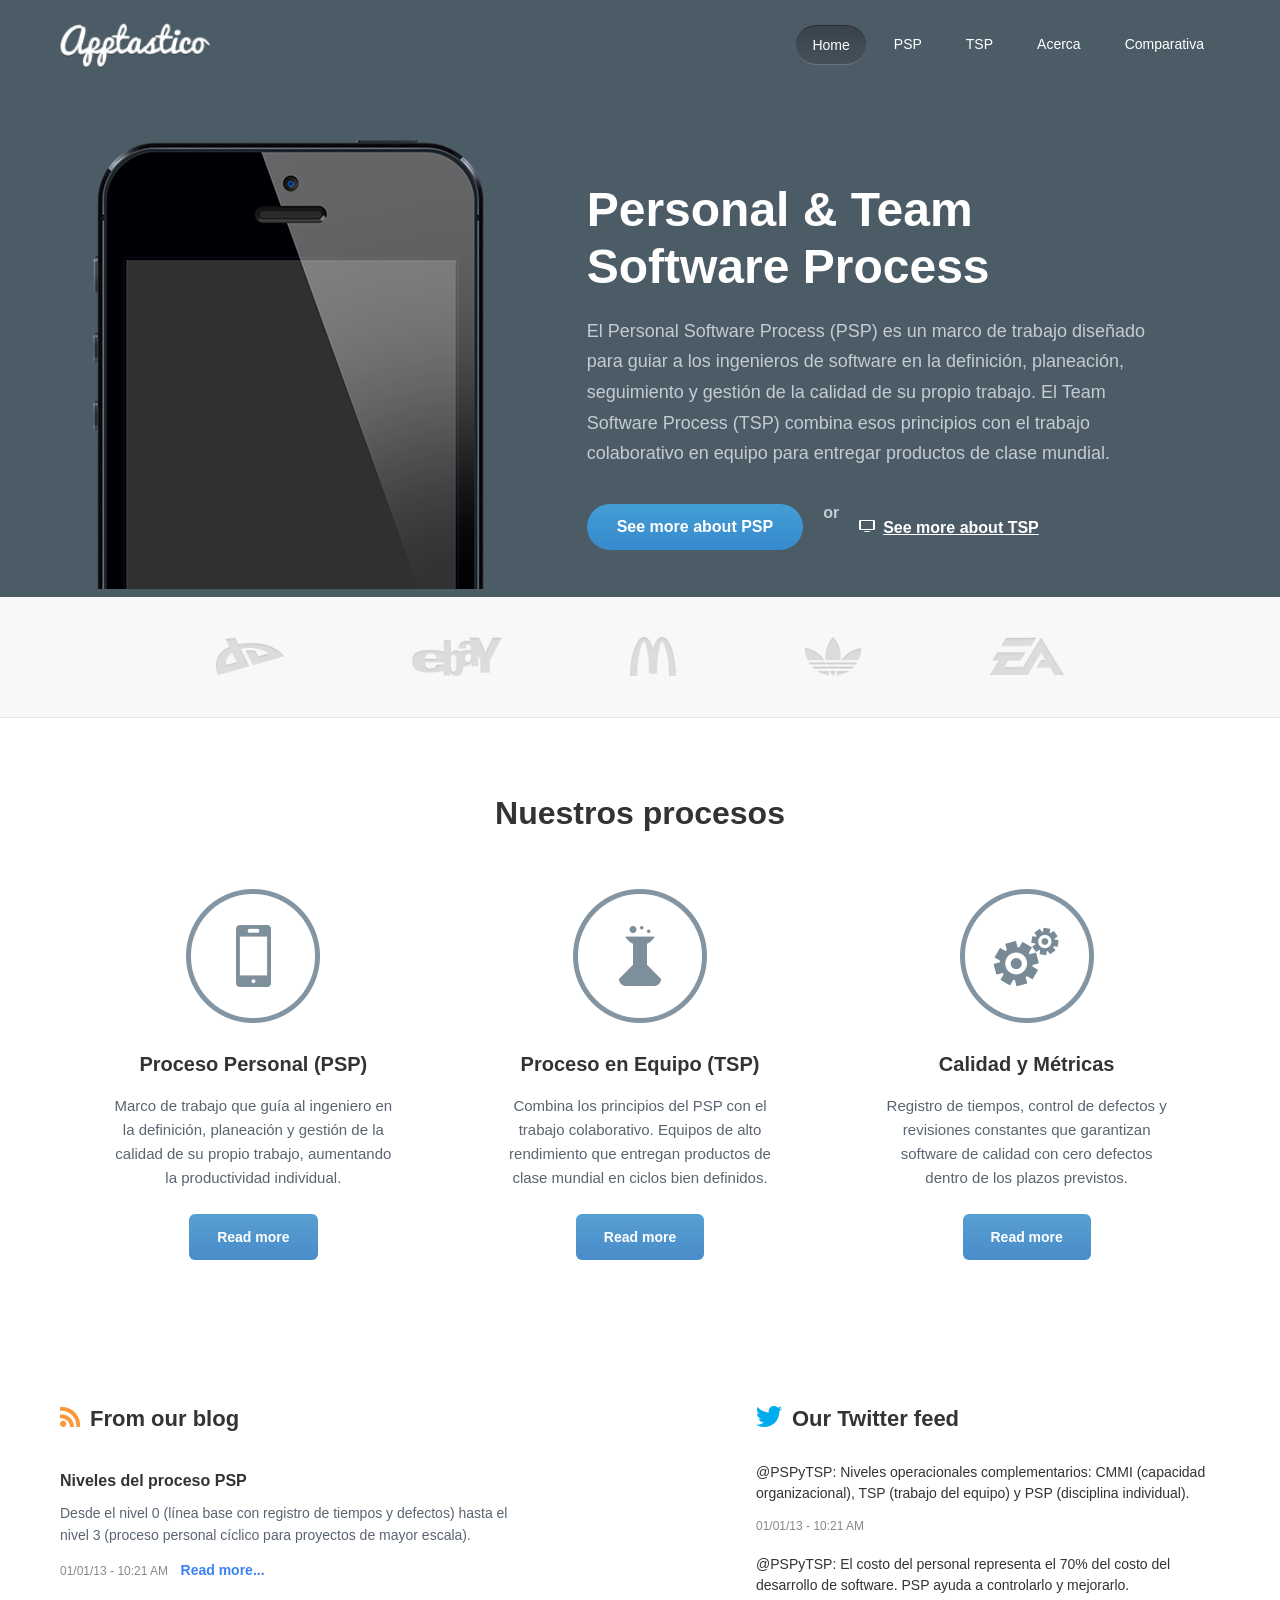
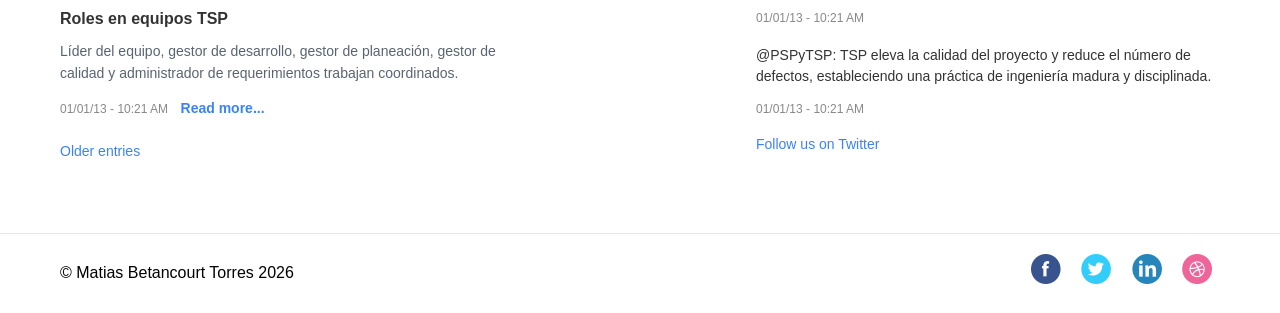
<file: index.html>
<!DOCTYPE html>
<html lang="es">

<head>
    <meta charset="UTF-8">
    <meta name="viewport" content="width=device-width, initial-scale=1.0">
    <title>PSP y TSP | Personal & Team Software Process</title>
    <link rel="stylesheet" href="styles/style.css">
</head>

<body>
    <header class="hd">
        <div class="lg">
            <img src="assets/images/logo.png" alt="Logo PSP y TSP">
        </div>
        <nav class="nv">
            <ul>
                <li class="nv-activo"><a href="index.html">Home</a></li>
                <li><a href="pages/psp.html">PSP</a></li>
                <li><a href="pages/tsp.html">TSP</a></li>
                <li><a href="pages/nosotros.html">Acerca</a></li>
                <li><a href="pages/comparativa.html">Comparativa</a></li>
            </ul>
        </nav>
    </header>

    <section class="he">
        <div class="hei">
            <img src="assets/images/iphone.png" alt="iphone">
        </div>
        <div class="het">
            <h1>Personal &amp; Team Software Process</h1>
            <p>
                El Personal Software Process (PSP) es un marco de trabajo diseñado para guiar a los
                ingenieros de software en la definición, planeación, seguimiento y gestión de la
                calidad de su propio trabajo. El Team Software Process (TSP) combina esos principios
                con el trabajo colaborativo en equipo para entregar productos de clase mundial.
            </p>
            <div class="heb">
                <button onclick="window.location.href='pages/psp.html';">See more about PSP</button>
                <p class="or">or</p>
                <a href="pages/psp.html" class="btl"><img src="assets/images/shape01.png" alt="">See more about TSP</a>
            </div>
        </div>
    </section>

    <section class="cl">
        <img src="assets/images/dummy01.png" alt="Cliente 1">
        <img src="assets/images/dummy02.png" alt="Cliente 2">
        <img src="assets/images/dummy03.png" alt="Cliente 3">
        <img src="assets/images/dummy04.png" alt="Cliente 4">
        <img src="assets/images/dummy05.png" alt="Cliente 5">
    </section>

    <section class="fe">
        <h2>Nuestros procesos</h2>
        <div class="feq">
            <div class="fa">
                <div class="icon-circle">
                    <img src="assets/images/img1.png" alt="PSP">
                </div>
                <h3>Proceso Personal (PSP)</h3>
                <p>
                    Marco de trabajo que guía al ingeniero en la definición, planeación y gestión
                    de la calidad de su propio trabajo, aumentando la productividad individual.
                </p>
                <button>Read more</button>
            </div>
            <div class="fa">
                <div class="icon-circle">
                    <img src="assets/images/img2.png" alt="TSP">
                </div>
                <h3>Proceso en Equipo (TSP)</h3>
                <p>
                    Combina los principios del PSP con el trabajo colaborativo. Equipos de alto
                    rendimiento que entregan productos de clase mundial en ciclos bien definidos.
                </p>
                <button>Read more</button>
            </div>
            <div class="fa">
                <div class="icon-circle">
                    <img src="assets/images/img3.png" alt="Calidad">
                </div>
                <h3>Calidad y Métricas</h3>
                <p>
                    Registro de tiempos, control de defectos y revisiones constantes que garantizan
                    software de calidad con cero defectos dentro de los plazos previstos.
                </p>
                <button>Read more</button>
            </div>
        </div>
    </section>

    <section class="bl" style="background:#fff;padding:70px 60px;">
        <div style="display:flex;justify-content:center;align-items:flex-start;gap:20%;flex-wrap:wrap;">
            <div style="flex:1;">
                <h2 style="font-size:22px;color:#333;margin-bottom:30px;display:flex;align-items:center;gap:10px;">
                    <span style="color:#3B82F6;font-size:24px;"><img src="assets/images/shape03.png" alt=""></span> From our blog
                </h2>
                <div
                    style="background:#fff;margin-bottom:24px;">
                    <h3 style="font-size:16px;margin-bottom:8px;color:#333;">Niveles del proceso PSP</h3>
                    <p style="font-size:14px;color:#5A6470;line-height:1.6;margin-bottom:10px;">
                        Desde el nivel 0 (línea base con registro de tiempos y defectos) hasta el
                        nivel 3 (proceso personal cíclico para proyectos de mayor escala).
                    </p>
                    <span style="font-size:12px;color:#888;">01/01/13 - 10:21 AM</span>
                    <a href="pages/psp.html"
                        style="color:#3B82F6;text-decoration:none;font-size:14px;font-weight:600;margin-left:8px;">Read
                        more...</a>
                </div>
                <div style="background:#fff;">
                    <h3 style="font-size:16px;margin-bottom:8px;color:#333;">Roles en equipos TSP</h3>
                    <p style="font-size:14px;color:#5A6470;line-height:1.6;margin-bottom:10px;">
                        Líder del equipo, gestor de desarrollo, gestor de planeación, gestor de
                        calidad y administrador de requerimientos trabajan coordinados.
                    </p>
                    <span style="font-size:12px;color:#888;">01/01/13 - 10:21 AM</span>
                    <a href="pages/tsp.html"
                        style="color:#3B82F6;text-decoration:none;font-size:14px;font-weight:600;margin-left:8px;">Read
                        more...</a>
                </div>
                <a href="pages/comparativa.html"
                    style="display:block;margin-top:20px;color:#3B82F6;text-decoration:none;font-size:14px;">Older
                    entries</a>
            </div>
            <div style="flex:1;">
                <h2 style="font-size:22px;color:#333;margin-bottom:24px;display:flex;align-items:center;gap:10px;">
                    <span style="color:#1DA1F2;font-size:24px;"><img src="assets/images/shape04.png" alt=""></span> Our Twitter feed
                </h2>
                <div
                    style="background:#fff;margin-bottom:16px;">
                    <p style="font-size:14px;color:#333;line-height:1.5;margin-bottom:8px;">
                        @PSPyTSP: Niveles operacionales complementarios: CMMI (capacidad
                        organizacional), TSP (trabajo del equipo) y PSP (disciplina individual).
                    </p>
                    <span style="font-size:12px;color:#888;">01/01/13 - 10:21 AM</span>
                </div>
                <div
                    style="background:#fff;margin-bottom:16px;">
                    <p style="font-size:14px;color:#333;line-height:1.5;margin-bottom:8px;">
                        @PSPyTSP: El costo del personal representa el 70% del costo del desarrollo
                        de software. PSP ayuda a controlarlo y mejorarlo.
                    </p>
                    <span style="font-size:12px;color:#888;">01/01/13 - 10:21 AM</span>
                </div>
                <div style="background:#fff;">
                    <p style="font-size:14px;color:#333;line-height:1.5;margin-bottom:8px;">
                        @PSPyTSP: TSP eleva la calidad del proyecto y reduce el número de defectos,
                        estableciendo una práctica de ingeniería madura y disciplinada.
                    </p>
                    <span style="font-size:12px;color:#888;">01/01/13 - 10:21 AM</span>
                </div>
                <a href="#"
                    style="display:block;margin-top:12px;color:#3B82F6;text-decoration:none;font-size:14px;">Follow us
                    on Twitter</a>
            </div>
        </div>
    </section>

    <footer>
        <div>
            <p>© Matias Betancourt Torres 2026</p>
        </div>
        <div class="so">
            <img src="assets/images/Facebook.png" alt="Facebook">
            <img src="assets/images/Twitter.png" alt="Twitter">
            <img src="assets/images/Linkedin.png" alt="Linkedin">
            <img src="assets/images/Dribbble.png" alt="Dribbble">
        </div>
    </footer>
</body>

</html>
</file>
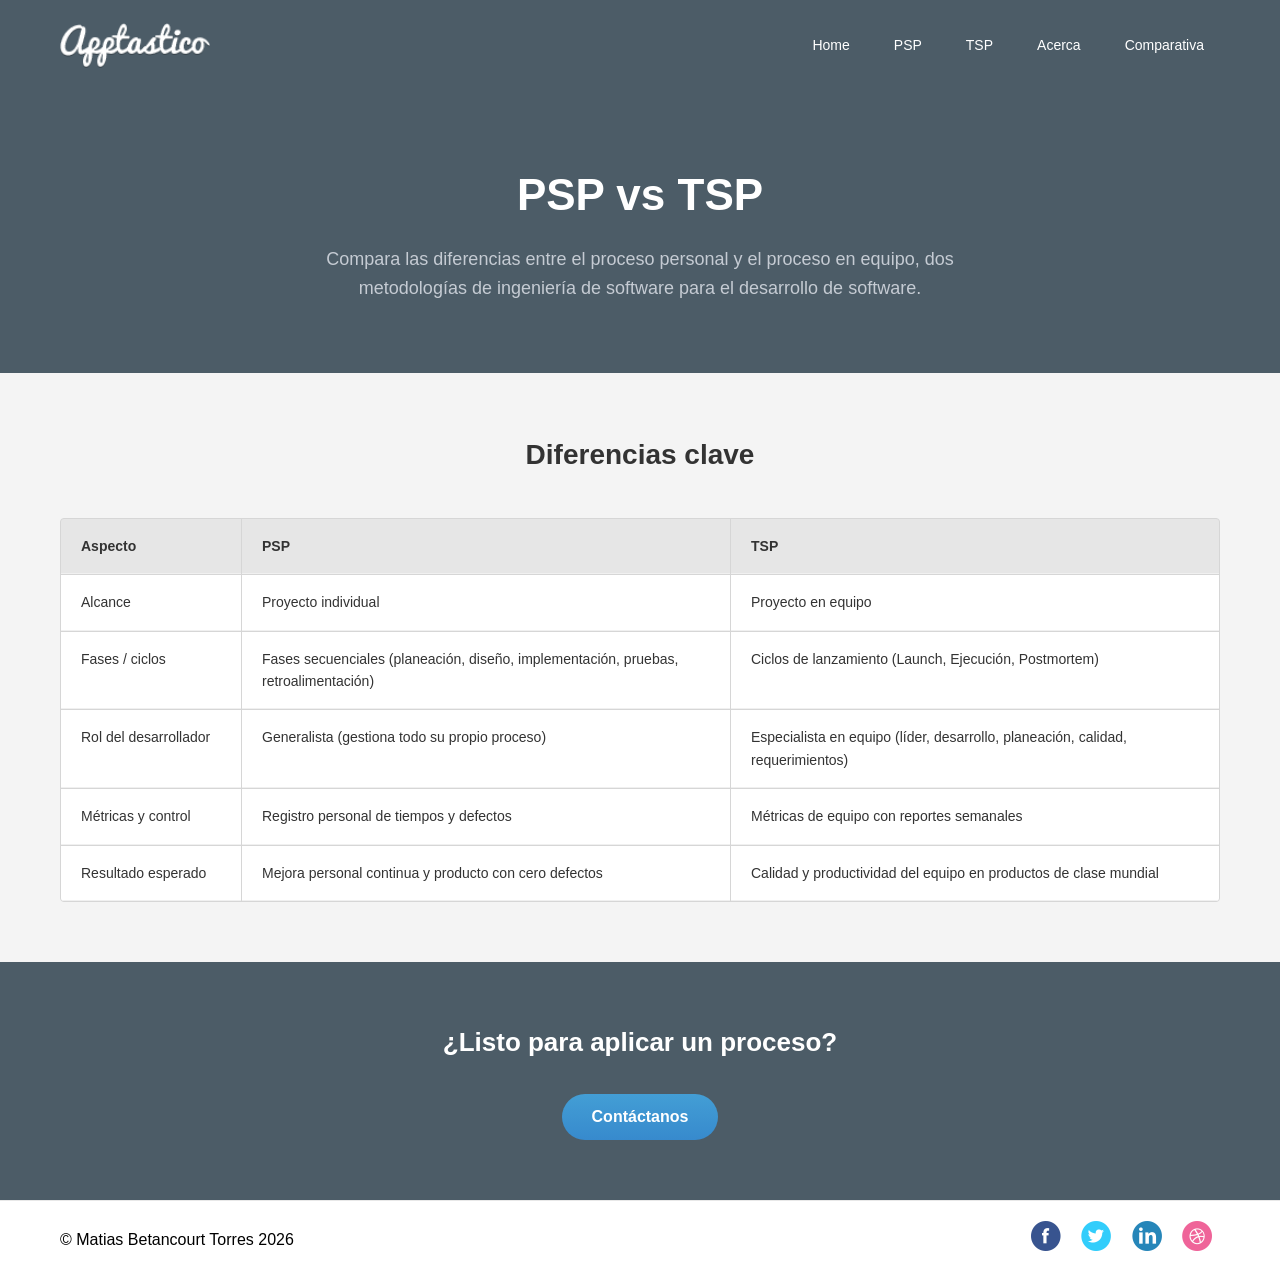
<file: pages/comparativa.html>
<!DOCTYPE html>
<html lang="es">

<head>
    <meta charset="UTF-8">
    <meta name="viewport" content="width=device-width, initial-scale=1.0">
    <title>Comparativa PSP vs TSP | PSP y TSP</title>
    <link rel="stylesheet" href="../styles/style.css">
</head>

<body>
    <header class="hd">
        <div class="lg">
            <img src="../assets/images/logo.png" alt="Logo PSP y TSP">
        </div>
        <nav class="nv">
            <ul>
                <li><a href="../index.html">Home</a></li>
                <li><a href="psp.html">PSP</a></li>
                <li><a href="tsp.html">TSP</a></li>
                <li><a href="nosotros.html">Acerca</a></li>
                <li><a href="comparativa.html">Comparativa</a></li>
            </ul>
        </nav>
    </header>

    <section class="ph">
        <h1>PSP vs TSP</h1>
        <p>
            Compara las diferencias entre el proceso personal y el proceso en equipo, dos
            metodologías de ingeniería de software para el desarrollo de software.
        </p>
    </section>

    <section class="cmp">
        <h2>Diferencias clave</h2>
        <div class="cmg">
            <div class="cel che">Aspecto</div>
            <div class="cel che">PSP</div>
            <div class="cel che">TSP</div>
            <div class="cel">Alcance</div>
            <div class="cel">Proyecto individual</div>
            <div class="cel">Proyecto en equipo</div>
            <div class="cel">Fases / ciclos</div>
            <div class="cel">Fases secuenciales (planeación, diseño, implementación, pruebas, retroalimentación)</div>
            <div class="cel">Ciclos de lanzamiento (Launch, Ejecución, Postmortem)</div>
            <div class="cel">Rol del desarrollador</div>
            <div class="cel">Generalista (gestiona todo su propio proceso)</div>
            <div class="cel">Especialista en equipo (líder, desarrollo, planeación, calidad, requerimientos)</div>
            <div class="cel">Métricas y control</div>
            <div class="cel">Registro personal de tiempos y defectos</div>
            <div class="cel">Métricas de equipo con reportes semanales</div>
            <div class="cel">Resultado esperado</div>
            <div class="cel">Mejora personal continua y producto con cero defectos</div>
            <div class="cel">Calidad y productividad del equipo en productos de clase mundial</div>
        </div>
    </section>

    <section class="ct">
        <h2>¿Listo para aplicar un proceso?</h2>
        <a href="contacto.html"><button>Contáctanos</button></a>
    </section>

    <footer>
        <div>
            <p>© Matias Betancourt Torres 2026</p>
        </div>
        <div class="so">
            <img src="../assets/images/Facebook.png" alt="Facebook">
            <img src="../assets/images/Twitter.png" alt="Twitter">
            <img src="../assets/images/Linkedin.png" alt="Linkedin">
            <img src="../assets/images/Dribbble.png" alt="Dribbble">
        </div>
    </footer>
</body>

</html>
</file>
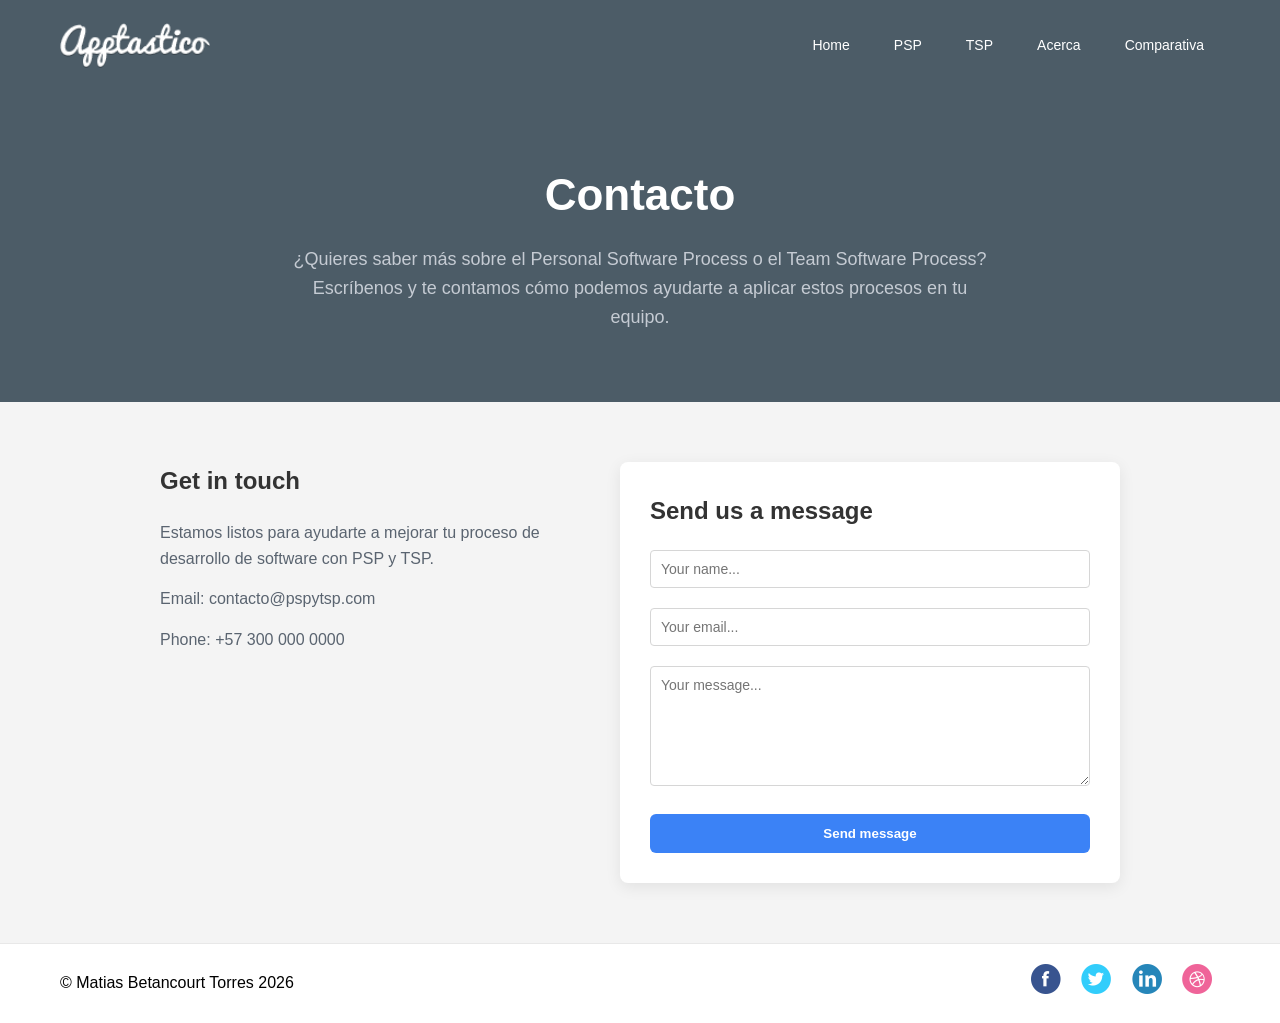
<file: pages/contacto.html>
<!DOCTYPE html>
<html lang="es">

<head>
    <meta charset="UTF-8">
    <meta name="viewport" content="width=device-width, initial-scale=1.0">
    <title>Contacto | PSP y TSP</title>
    <link rel="stylesheet" href="../styles/style.css">
</head>

<body>
    <header class="hd">
        <div class="lg">
            <img src="../assets/images/logo.png" alt="Logo PSP y TSP">
        </div>
        <nav class="nv">
            <ul>
                <li><a href="../index.html">Home</a></li>
                <li><a href="psp.html">PSP</a></li>
                <li><a href="tsp.html">TSP</a></li>
                <li><a href="nosotros.html">Acerca</a></li>
                <li><a href="comparativa.html">Comparativa</a></li>
            </ul>
        </nav>
    </header>

    <section class="ph">
        <h1>Contacto</h1>
        <p>
            ¿Quieres saber más sobre el Personal Software Process o el Team Software Process?
            Escríbenos y te contamos cómo podemos ayudarte a aplicar estos procesos en tu equipo.
        </p>
    </section>

    <section class="cc">
        <div class="ci">
            <h2>Get in touch</h2>
            <p>
                Estamos listos para ayudarte a mejorar tu proceso de desarrollo de software con
                PSP y TSP.
            </p>
            <p>
                Email: contacto@pspytsp.com
            </p>
            <p>
                Phone: +57 300 000 0000
            </p>
        </div>
        <div class="cf">
            <h2>Send us a message</h2>
            <form action="">
                <div class="fg">
                    <input type="text" placeholder="Your name..." required>
                </div>
                <div class="fg">
                    <input type="email" placeholder="Your email..." required>
                </div>
                <div class="fg">
                    <textarea placeholder="Your message..." required></textarea>
                </div>
                <button class="sb" type="submit">Send message</button>
            </form>
        </div>
    </section>

    <footer>
        <div>
            <p>© Matias Betancourt Torres 2026</p>
        </div>
        <div class="so">
            <img src="../assets/images/Facebook.png" alt="Facebook">
            <img src="../assets/images/Twitter.png" alt="Twitter">
            <img src="../assets/images/Linkedin.png" alt="Linkedin">
            <img src="../assets/images/Dribbble.png" alt="Dribbble">
        </div>
    </footer>
</body>

</html>
</file>
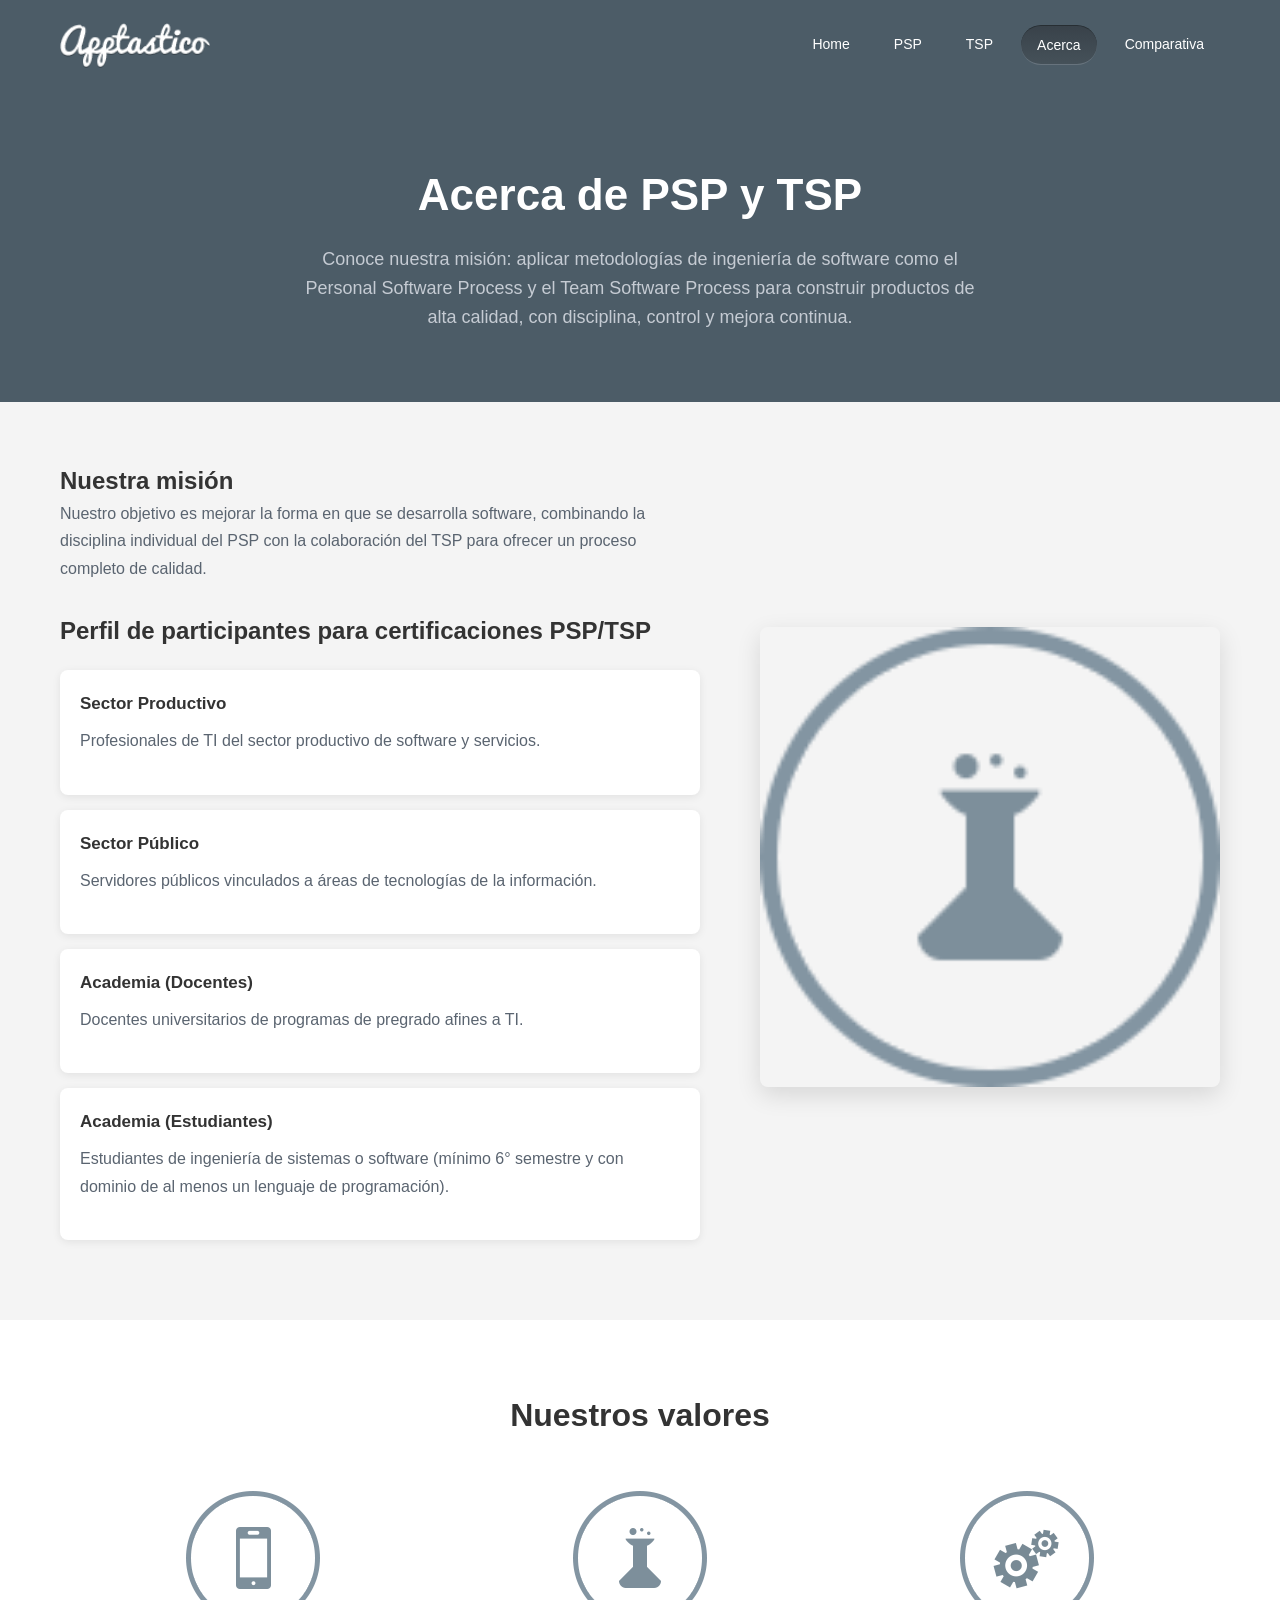
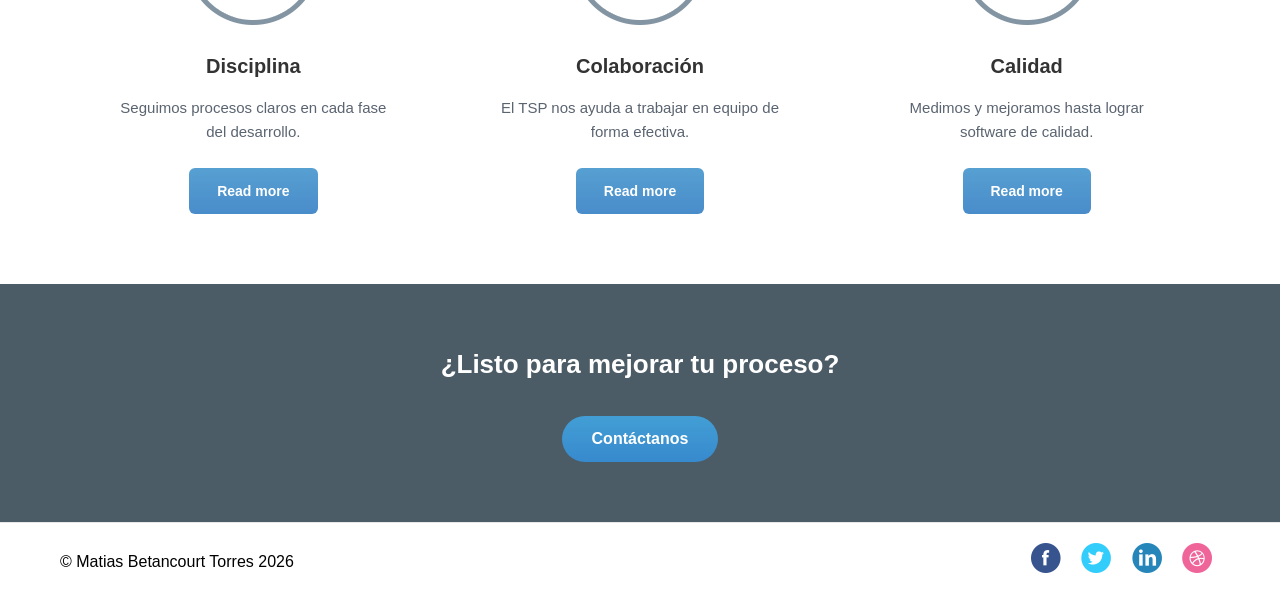
<file: pages/nosotros.html>
<!DOCTYPE html>
<html lang="es">

<head>
    <meta charset="UTF-8">
    <meta name="viewport" content="width=device-width, initial-scale=1.0">
    <title>Acerca de PSP y TSP | PSP y TSP</title>
    <link rel="stylesheet" href="../styles/style.css">
</head>

<body>
    <header class="hd">
        <div class="lg">
            <img src="../assets/images/logo.png" alt="Logo PSP y TSP">
        </div>
        <nav class="nv">
            <ul>
                <li><a href="../index.html">Home</a></li>
                <li><a href="psp.html">PSP</a></li>
                <li><a href="tsp.html">TSP</a></li>
                <li class="nv-activo"><a href="nosotros.html">Acerca</a></li>
                <li><a href="comparativa.html">Comparativa</a></li>
            </ul>
        </nav>
    </header>

    <section class="ph">
        <h1>Acerca de PSP y TSP</h1>
        <p>
            Conoce nuestra misión: aplicar metodologías de ingeniería de software como el
            Personal Software Process y el Team Software Process para construir productos de
            alta calidad, con disciplina, control y mejora continua.
        </p>
    </section>

    <section class="co">
        <div class="cot">
            <h2>Nuestra misión</h2>
            <p>
                Nuestro objetivo es mejorar la forma en que se desarrolla software, combinando la
                disciplina individual del PSP con la colaboración del TSP para ofrecer un proceso
                completo de calidad.
            </p>
            <h2>Perfil de participantes para certificaciones PSP/TSP</h2>
            <ul class="fas">
                <li>
                    <h3>Sector Productivo</h3>
                    <p>Profesionales de TI del sector productivo de software y servicios.</p>
                </li>
                <li>
                    <h3>Sector Público</h3>
                    <p>Servidores públicos vinculados a áreas de tecnologías de la información.</p>
                </li>
                <li>
                    <h3>Academia (Docentes)</h3>
                    <p>Docentes universitarios de programas de pregrado afines a TI.</p>
                </li>
                <li>
                    <h3>Academia (Estudiantes)</h3>
                    <p>Estudiantes de ingeniería de sistemas o software (mínimo 6° semestre y con dominio de al menos un lenguaje de programación).</p>
                </li>
            </ul>
        </div>
        <div class="cim">
            <img src="../assets/images/img2.png" alt="Nosotros">
        </div>
    </section>

    <section class="fe">
        <h2>Nuestros valores</h2>
        <div class="feq">
            <div class="fa">
                <div class="icon-circle">
                    <img src="../assets/images/img1.png" alt="">
                </div>
                <h3>Disciplina</h3>
                <p>Seguimos procesos claros en cada fase del desarrollo.</p>
                <button>Read more</button>
            </div>
            <div class="fa">
                <div class="icon-circle">
                    <img src="../assets/images/img2.png" alt="">
                </div>
                <h3>Colaboración</h3>
                <p>El TSP nos ayuda a trabajar en equipo de forma efectiva.</p>
                <button>Read more</button>
            </div>
            <div class="fa">
                <div class="icon-circle">
                    <img src="../assets/images/img3.png" alt="">
                </div>
                <h3>Calidad</h3>
                <p>Medimos y mejoramos hasta lograr software de calidad.</p>
                <button>Read more</button>
            </div>
        </div>
    </section>

    <section class="ct">
        <h2>¿Listo para mejorar tu proceso?</h2>
        <a href="contacto.html"><button>Contáctanos</button></a>
    </section>

    <footer>
        <div>
            <p>© Matias Betancourt Torres 2026</p>
        </div>
        <div class="so">
            <img src="../assets/images/Facebook.png" alt="Facebook">
            <img src="../assets/images/Twitter.png" alt="Twitter">
            <img src="../assets/images/Linkedin.png" alt="Linkedin">
            <img src="../assets/images/Dribbble.png" alt="Dribbble">
        </div>
    </footer>
</body>

</html>
</file>
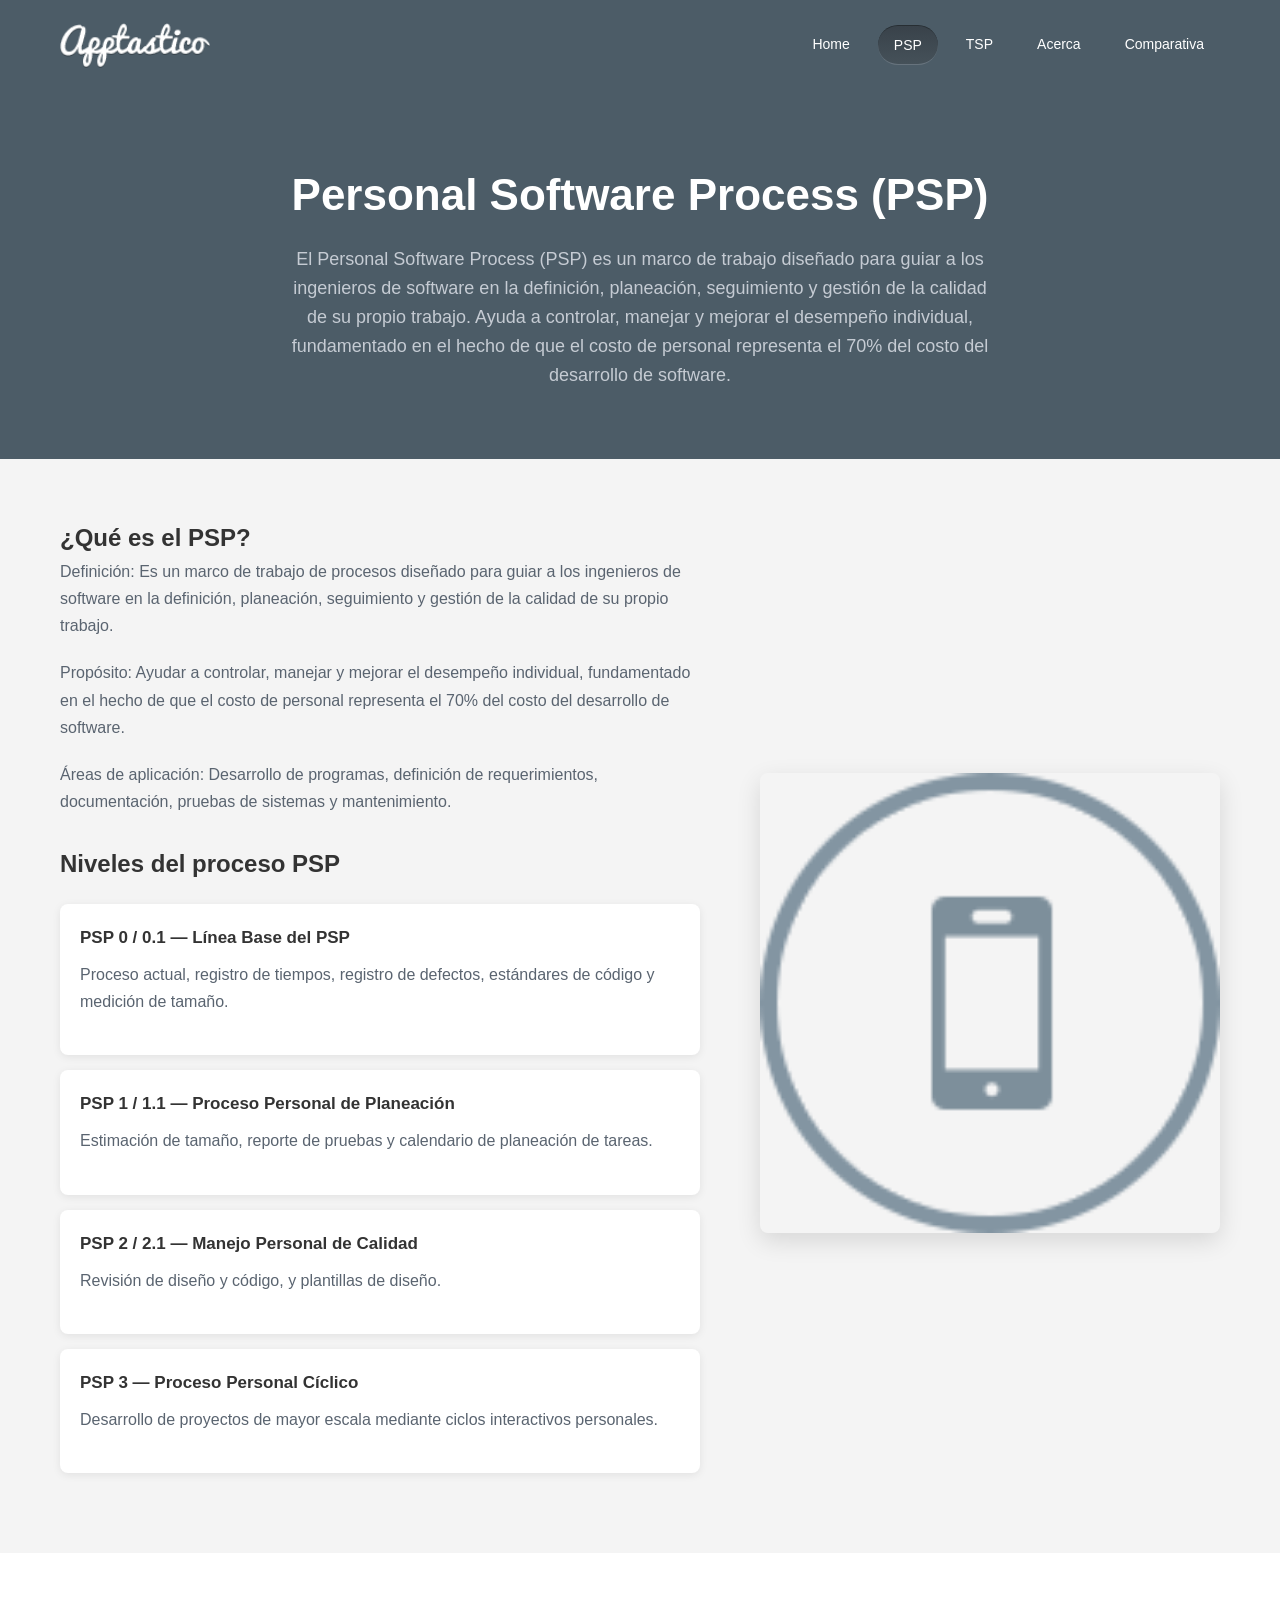
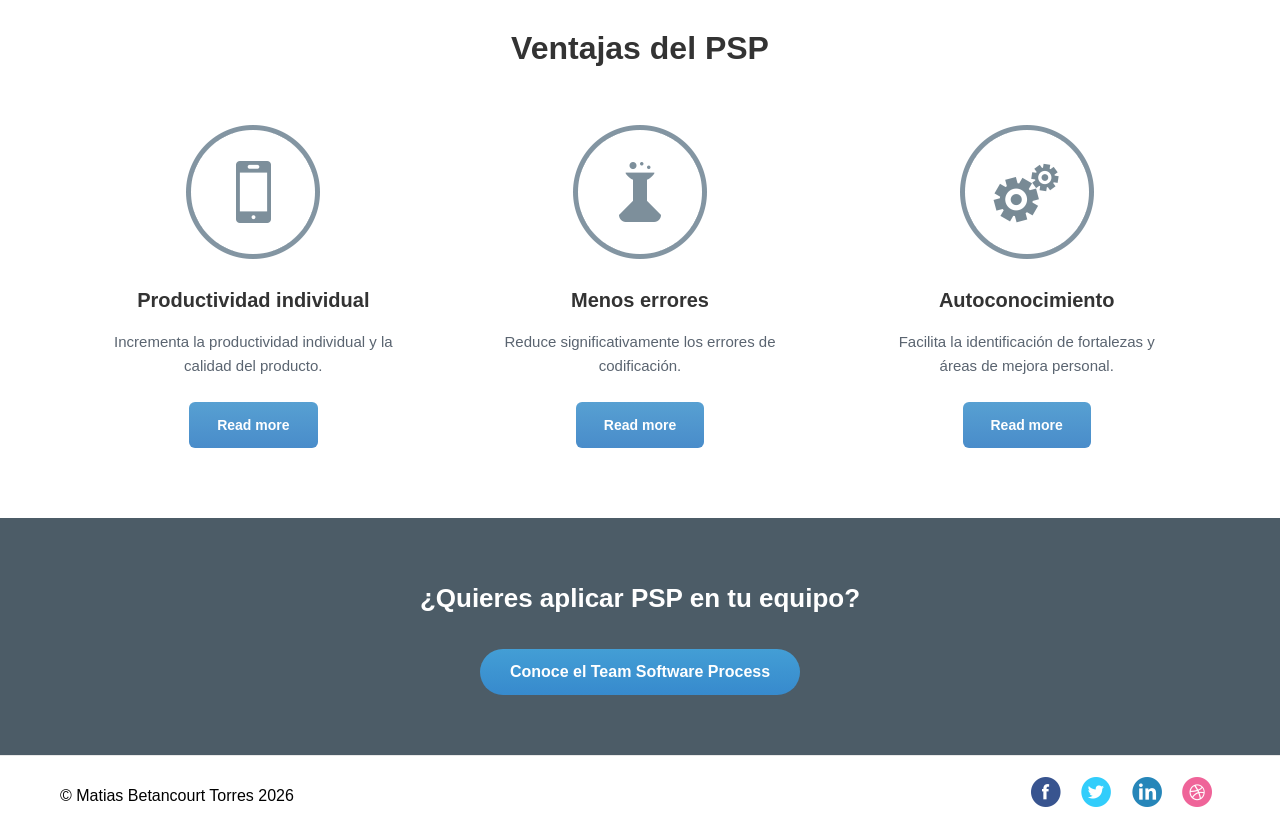
<file: pages/psp.html>
<!DOCTYPE html>
<html lang="es">

<head>
    <meta charset="UTF-8">
    <meta name="viewport" content="width=device-width, initial-scale=1.0">
    <title>Personal Software Process | PSP y TSP</title>
    <link rel="stylesheet" href="../styles/style.css">
</head>

<body>
    <header class="hd">
        <div class="lg">
            <img src="../assets/images/logo.png" alt="Logo PSP y TSP">
        </div>
        <nav class="nv">
            <ul>
                <li><a href="../index.html">Home</a></li>
                <li class="nv-activo"><a href="psp.html">PSP</a></li>
                <li><a href="tsp.html">TSP</a></li>
                <li><a href="nosotros.html">Acerca</a></li>
                <li><a href="comparativa.html">Comparativa</a></li>
            </ul>
        </nav>
    </header>

    <section class="ph">
        <h1>Personal Software Process (PSP)</h1>
        <p>
            El Personal Software Process (PSP) es un marco de trabajo diseñado para guiar a los
            ingenieros de software en la definición, planeación, seguimiento y gestión de la
            calidad de su propio trabajo. Ayuda a controlar, manejar y mejorar el desempeño
            individual, fundamentado en el hecho de que el costo de personal representa el 70%
            del costo del desarrollo de software.
        </p>
    </section>

    <section class="co">
        <div class="cot">
            <h2>¿Qué es el PSP?</h2>
            <p>
                Definición: Es un marco de trabajo de procesos diseñado para guiar a los
                ingenieros de software en la definición, planeación, seguimiento y gestión de la
                calidad de su propio trabajo.
            </p>
            <p>
                Propósito: Ayudar a controlar, manejar y mejorar el desempeño individual,
                fundamentado en el hecho de que el costo de personal representa el 70% del costo
                del desarrollo de software.
            </p>
            <p>
                Áreas de aplicación: Desarrollo de programas, definición de requerimientos,
                documentación, pruebas de sistemas y mantenimiento.
            </p>
            <h2>Niveles del proceso PSP</h2>
            <ul class="fas">
                <li>
                    <h3>PSP 0 / 0.1 — Línea Base del PSP</h3>
                    <p>Proceso actual, registro de tiempos, registro de defectos, estándares de código y medición de tamaño.</p>
                </li>
                <li>
                    <h3>PSP 1 / 1.1 — Proceso Personal de Planeación</h3>
                    <p>Estimación de tamaño, reporte de pruebas y calendario de planeación de tareas.</p>
                </li>
                <li>
                    <h3>PSP 2 / 2.1 — Manejo Personal de Calidad</h3>
                    <p>Revisión de diseño y código, y plantillas de diseño.</p>
                </li>
                <li>
                    <h3>PSP 3 — Proceso Personal Cíclico</h3>
                    <p>Desarrollo de proyectos de mayor escala mediante ciclos interactivos personales.</p>
                </li>
            </ul>
        </div>
        <div class="cim">
            <img src="../assets/images/img1.png" alt="PSP">
        </div>
    </section>

    <section class="fe">
        <h2>Ventajas del PSP</h2>
        <div class="feq">
            <div class="fa">
                <div class="icon-circle">
                    <img src="../assets/images/img1.png" alt="">
                </div>
                <h3>Productividad individual</h3>
                <p>Incrementa la productividad individual y la calidad del producto.</p>
                <button>Read more</button>
            </div>
            <div class="fa">
                <div class="icon-circle">
                    <img src="../assets/images/img2.png" alt="">
                </div>
                <h3>Menos errores</h3>
                <p>Reduce significativamente los errores de codificación.</p>
                <button>Read more</button>
            </div>
            <div class="fa">
                <div class="icon-circle">
                    <img src="../assets/images/img3.png" alt="">
                </div>
                <h3>Autoconocimiento</h3>
                <p>Facilita la identificación de fortalezas y áreas de mejora personal.</p>
                <button>Read more</button>
            </div>
        </div>
    </section>

    <section class="ct">
        <h2>¿Quieres aplicar PSP en tu equipo?</h2>
        <a href="tsp.html"><button>Conoce el Team Software Process</button></a>
    </section>

    <footer>
        <div>
            <p>© Matias Betancourt Torres 2026</p>
        </div>
        <div class="so">
            <img src="../assets/images/Facebook.png" alt="Facebook">
            <img src="../assets/images/Twitter.png" alt="Twitter">
            <img src="../assets/images/Linkedin.png" alt="Linkedin">
            <img src="../assets/images/Dribbble.png" alt="Dribbble">
        </div>
    </footer>
</body>

</html>
</file>
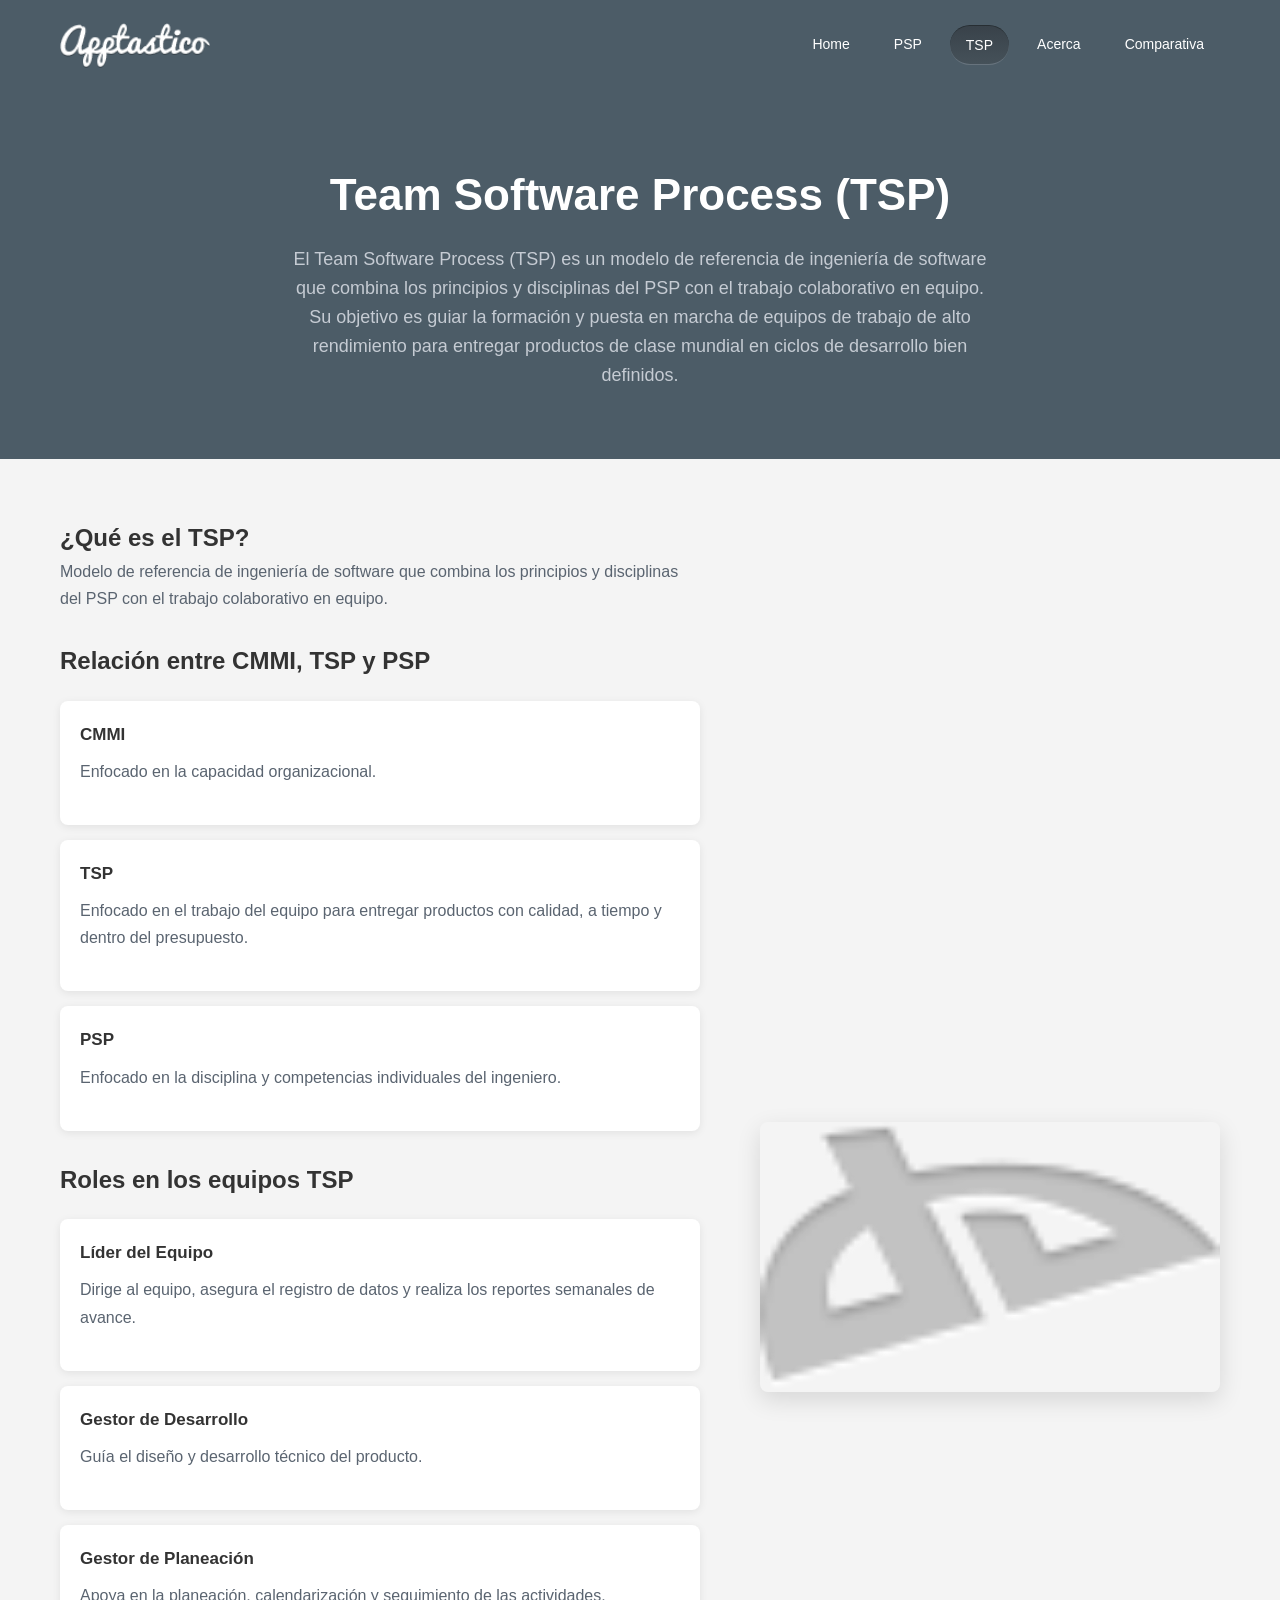
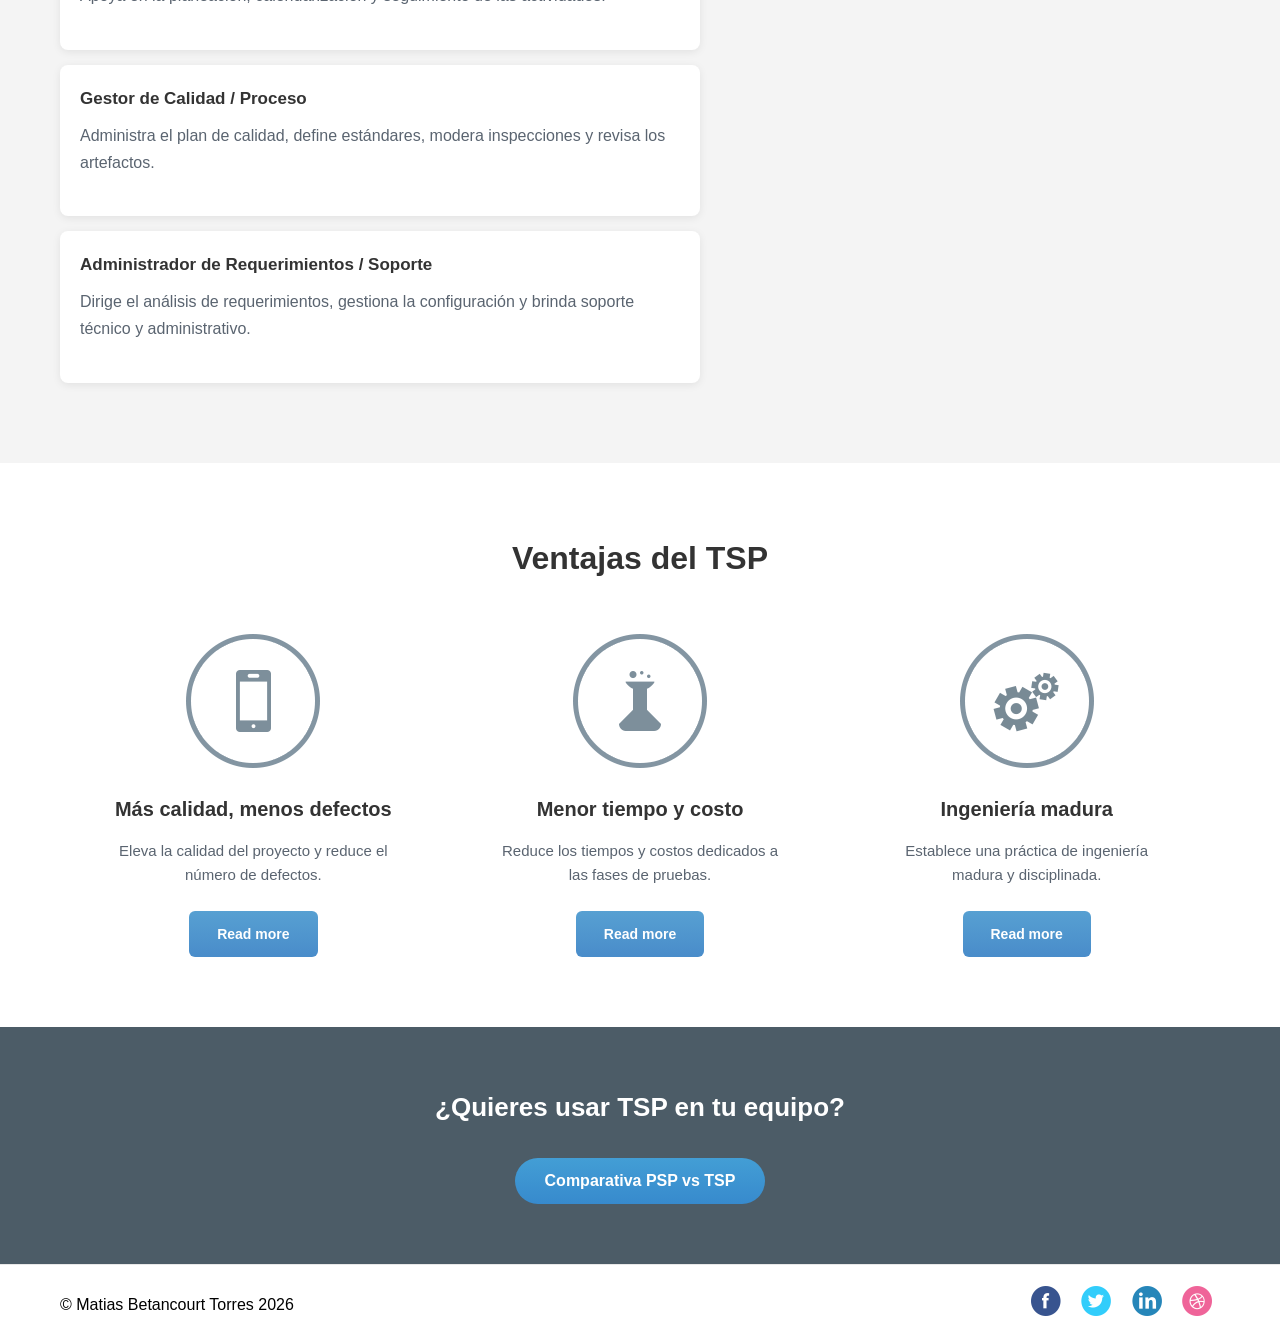
<file: pages/tsp.html>
<!DOCTYPE html>
<html lang="es">

<head>
    <meta charset="UTF-8">
    <meta name="viewport" content="width=device-width, initial-scale=1.0">
    <title>Team Software Process | PSP y TSP</title>
    <link rel="stylesheet" href="../styles/style.css">
</head>

<body>
    <header class="hd">
        <div class="lg">
            <img src="../assets/images/logo.png" alt="Logo PSP y TSP">
        </div>
        <nav class="nv">
            <ul>
                <li><a href="../index.html">Home</a></li>
                <li><a href="psp.html">PSP</a></li>
                <li class="nv-activo"><a href="tsp.html">TSP</a></li>
                <li><a href="nosotros.html">Acerca</a></li>
                <li><a href="comparativa.html">Comparativa</a></li>
            </ul>
        </nav>
    </header>

    <section class="ph">
        <h1>Team Software Process (TSP)</h1>
        <p>
            El Team Software Process (TSP) es un modelo de referencia de ingeniería de software
            que combina los principios y disciplinas del PSP con el trabajo colaborativo en
            equipo. Su objetivo es guiar la formación y puesta en marcha de equipos de trabajo
            de alto rendimiento para entregar productos de clase mundial en ciclos de desarrollo
            bien definidos.
        </p>
    </section>

    <section class="co">
        <div class="cot">
            <h2>¿Qué es el TSP?</h2>
            <p>
                Modelo de referencia de ingeniería de software que combina los principios y
                disciplinas del PSP con el trabajo colaborativo en equipo.
            </p>
            <h2>Relación entre CMMI, TSP y PSP</h2>
            <ul class="fas">
                <li>
                    <h3>CMMI</h3>
                    <p>Enfocado en la capacidad organizacional.</p>
                </li>
                <li>
                    <h3>TSP</h3>
                    <p>Enfocado en el trabajo del equipo para entregar productos con calidad, a tiempo y dentro del presupuesto.</p>
                </li>
                <li>
                    <h3>PSP</h3>
                    <p>Enfocado en la disciplina y competencias individuales del ingeniero.</p>
                </li>
            </ul>
            <h2>Roles en los equipos TSP</h2>
            <ul class="fas">
                <li>
                    <h3>Líder del Equipo</h3>
                    <p>Dirige al equipo, asegura el registro de datos y realiza los reportes semanales de avance.</p>
                </li>
                <li>
                    <h3>Gestor de Desarrollo</h3>
                    <p>Guía el diseño y desarrollo técnico del producto.</p>
                </li>
                <li>
                    <h3>Gestor de Planeación</h3>
                    <p>Apoya en la planeación, calendarización y seguimiento de las actividades.</p>
                </li>
                <li>
                    <h3>Gestor de Calidad / Proceso</h3>
                    <p>Administra el plan de calidad, define estándares, modera inspecciones y revisa los artefactos.</p>
                </li>
                <li>
                    <h3>Administrador de Requerimientos / Soporte</h3>
                    <p>Dirige el análisis de requerimientos, gestiona la configuración y brinda soporte técnico y administrativo.</p>
                </li>
            </ul>
        </div>
        <div class="cim">
            <img src="../assets/images/dummy01.png" alt="TSP">
        </div>
    </section>

    <section class="fe">
        <h2>Ventajas del TSP</h2>
        <div class="feq">
            <div class="fa">
                <div class="icon-circle">
                    <img src="../assets/images/img1.png" alt="">
                </div>
                <h3>Más calidad, menos defectos</h3>
                <p>Eleva la calidad del proyecto y reduce el número de defectos.</p>
                <button>Read more</button>
            </div>
            <div class="fa">
                <div class="icon-circle">
                    <img src="../assets/images/img2.png" alt="">
                </div>
                <h3>Menor tiempo y costo</h3>
                <p>Reduce los tiempos y costos dedicados a las fases de pruebas.</p>
                <button>Read more</button>
            </div>
            <div class="fa">
                <div class="icon-circle">
                    <img src="../assets/images/img3.png" alt="">
                </div>
                <h3>Ingeniería madura</h3>
                <p>Establece una práctica de ingeniería madura y disciplinada.</p>
                <button>Read more</button>
            </div>
        </div>
    </section>

    <section class="ct">
        <h2>¿Quieres usar TSP en tu equipo?</h2>
        <a href="comparativa.html"><button>Comparativa PSP vs TSP</button></a>
    </section>

    <footer>
        <div>
            <p>© Matias Betancourt Torres 2026</p>
        </div>
        <div class="so">
            <img src="../assets/images/Facebook.png" alt="Facebook">
            <img src="../assets/images/Twitter.png" alt="Twitter">
            <img src="../assets/images/Linkedin.png" alt="Linkedin">
            <img src="../assets/images/Dribbble.png" alt="Dribbble">
        </div>
    </footer>
</body>

</html>
</file>
<file: styles/style.css>
* {
    margin: 0;
    padding: 0;
    box-sizing: border-box;
}

body {
    font-family: 'Segoe UI', Tahoma, Geneva, Verdana, sans-serif;
    background-color: #F4F4F4;
    color: #333;
    line-height: 1.6;
}

/* Header */
.hd {
    display: flex;
    justify-content: space-between;
    align-items: center;
    background-color: #4C5C67;
    color: #fff;
    height: 90px;
    padding: 0 60px;
    position: sticky;
    top: 0;
    z-index: 100;
}

.hd .lg {
    display: flex;
    align-items: center;
}

.hd .lg img {
    height: 45px;
}

.hd .lg .logo-text {
    font-family: 'Segoe UI', cursive;
    font-size: 28px;
    font-weight: bold;
    color: #fff;
    text-decoration: none;
    letter-spacing: 1px;
}

.hd .nv {
    display: flex;
    align-items: center;
    gap: 12px;
}

.hd .nv ul {
    display: flex;
    gap: 12px;
    list-style: none;
    margin: 0;
    padding: 0;
}

.hd .nv ul li a {
    text-decoration: none;
    color: #fff;
    font-size: 14px;
    padding: 8px 16px;
    border-radius: 20px;
    display: block;
    transition: all 0.3s ease;
}

.hd .nv ul li a:hover {
    background: rgba(255,255,255,0.15);
    color: #fff;
}

.hd .nv .nv-activo a {
    background: linear-gradient(to bottom, #39424A, #455159);
    color: #fff;
    border-top: 1px solid #272E33;
    border-bottom: 1px solid #67737D;
}

/*  Hero  */
.he {
    display: flex;
    justify-content: center;
    align-items: center;
    flex-direction: row;
    background-color: #4C5C67;
    color: #fff;
    gap: 8%;
    padding-top: 50px;
}

.het {
    flex: 1;
    max-width: 600px;
}

.het h1 {
    font-size: 48px;
    margin-bottom: 20px;
    font-weight: 700;
    line-height: 1.2;
}

.het p {
    color: #C5CBD3;
    font-size: 18px;
    line-height: 1.7;
    max-width: 560px;
    margin-bottom: 30px;
}

.hei img {
    max-height: 520px;
    width: auto;
}

.heb {
    display: flex;
    align-items: center;
    gap: 20px;
    margin-top: 10px;
}

.heb button {
    background: linear-gradient(to bottom, #439ED5, #378ACD);
    color: #fff;
    border: none;
    padding: 14px 30px;
    border-radius: 30px;
    font-size: 16px;
    font-weight: 600;
    cursor: pointer;
    transition: background 0.3s ease;
}

.heb button:hover {
    background-color: #2563EB;
}

.heb .or {
    color: #C5CBD3;
    font-size: 16px;
    font-weight: 600;
}

.heb .btl {
    background: none;
    border: none;
    color: #fff;
    text-decoration: underline;
    font-size: 16px;
    font-weight: 600;
    cursor: pointer;
    padding: 0;
}
.heb .btl img {
    margin-right: 8px;
}

/* Clientes / Logos */
.cl {
    display: flex;
    justify-content: center;
    align-items: center;
    background-color: #F8F8F8;
    padding: 40px 0;
    gap: 10%;
    flex-wrap: wrap;
    border-bottom: 1px solid #E8E8E8;
}

.cl img {
    height: 40px;
    width: auto;
    opacity: 0.55;
    filter: grayscale(100%);
    transition: all 0.3s ease;
}

.cl img:hover {
    opacity: 1;
    filter: grayscale(0%);
}

/* 3 Caracteristicas */
.fe {
    padding: 70px 60px;
    background-color: #fff;
}

.fe h2 {
    font-size: 32px;
    text-align: center;
    margin-bottom: 50px;
    color: #333;
}

.feq {
    display: flex;
    justify-content: space-around;
    flex-wrap: wrap;
}

.fa {
    flex: 1 1 260px;
    padding: 0px 50px;
    text-align: center;
}

.icon-circle {
    display: flex;
    align-items: center;
    justify-content: center;
    margin: 0 auto 25px;
    color: #7A8794;
    font-size: 36px;
}

.icon-circle img {
    height: 50%;
}

.fa h3 {
    font-size: 20px;
    margin-bottom: 14px;
    color: #333;
}

.fa p {
    color: #5A6470;
    font-size: 15px;
    margin-bottom: 24px;
}

.fa button {
    background: linear-gradient(to bottom, #57A0D2, #498CCA);
    color: #fff;
    border: none;
    padding: 15px 28px;
    border-radius: 6px;
    font-size: 14px;
    font-weight: 600;
    cursor: pointer;
}

.fa button:hover {
    background: linear-gradient(to bottom, #4385b1, #498CCA);
}

/*Seccion generica (paginas internas) */
.ph {
    background: #4C5C67;
    color: #fff;
    text-align: center;
    padding: 70px 40px;
}

.ph h1 {
    font-size: 44px;
    margin-bottom: 15px;
}

.ph p {
    color: #C5CBD3;
    max-width: 700px;
    margin: 0 auto;
    font-size: 18px;
}

.co {
    display: flex;
    justify-content: space-around;
    align-items: center;
    gap: 60px;
    padding: 60px;
    flex-wrap: wrap;
}

.co .cot {
    flex: 1;
    min-width: 300px;
}

.co .cot h2 {
    margin-top: 30px;
    font-size: 24px;
    color: #333;
}

.co .cot h2:first-child {
    margin-top: 0;
}

.co .cot p {
    color: #5A6470;
    font-size: 16px;
    line-height: 1.7;
    margin-bottom: 20px;
}

.co .cim {
    flex: 1;
    max-width: 460px;
}

.co .cim img {
    width: 100%;
    border-radius: 8px;
    box-shadow: 0 8px 24px rgba(0,0,0,0.12);
}

.fas {
    list-style: none;
    padding: 0;
    margin: 20px 0;
}

.fas li {
    background: #fff;
    padding: 20px;
    margin-bottom: 15px;
    border-radius: 8px;
    box-shadow: 0 2px 8px rgba(0,0,0,0.08);
}

.fas li h3 {
    margin-bottom: 10px;
    color: #333;
    font-size: 17px;
}

.fas li p {
    color: #5A6470;
    font-size: 15px;
    margin: 0;
}

/*  Llamado a la accion  */
.ct {
    background: #4C5C67;
    text-align: center;
    padding: 60px;
    color: #fff;
}

.ct h2 {
    color: #fff;
    margin-bottom: 30px;
    font-size: 26px;
}

.ct a button {
    background: linear-gradient(to bottom, #439ED5, #378ACD);
    color: #fff;
    border: none;
    padding: 14px 30px;
    border-radius: 30px;
    font-size: 16px;
    font-weight: 600;
    cursor: pointer;
    transition: background 0.3s ease;
}

.ct a button:hover {
    background-color: #2563EB;
}

/*  Footer  */
footer {
    display: flex;
    justify-content: space-between;
    align-items: center;
    background: #fff;
    color: #000;
    min-height: 80px;
    padding: 0 60px;
    flex-wrap: wrap;
    gap: 20px;
    border-top: 1px solid #E8E8E8;
}

footer .so img {
    height: 30px;
    margin: 0 8px;
}

/* ---------- Tabla comparativa ---------- */
.cmp {
    padding: 60px;
}

.cmp h2 {
    text-align: center;
    font-size: 28px;
    margin-bottom: 40px;
    color: #333;
}

.cmg {
    display: grid;
    grid-template-columns: 180px 1fr 1fr;
    gap: 1px;
    background: #d6d6d6;
    border: 1px solid #d6d6d6;
    border-radius: 4px;
    overflow: hidden;
}

.cel {
    background: #fff;
    padding: 16px 20px;
    font-size: 14px;
    border-bottom: 1px solid #f0f0f0;
}

.che {
    background: #E6E6E6;
    font-weight: bold;
    color: #333;
}

/* ---------- Contacto ---------- */
.cc {
    display: flex;
    justify-content: center;
    gap: 60px;
    padding: 60px;
    flex-wrap: wrap;
}

.ci {
    flex: 1;
    max-width: 400px;
}

.ci h2 {
    margin-top: 0;
    font-size: 24px;
    color: #333;
    margin-bottom: 20px;
}

.ci p {
    color: #5A6470;
    font-size: 16px;
    margin-bottom: 15px;
}

.cf {
    flex: 1;
    max-width: 500px;
    background: #fff;
    padding: 30px;
    border-radius: 8px;
    box-shadow: 0 4px 16px rgba(0,0,0,0.08);
}

.cf h2 {
    margin-top: 0;
    font-size: 24px;
    color: #333;
    margin-bottom: 20px;
}

.fg {
    margin-bottom: 15px;
}

.fg input,
.fg textarea {
    width: 100%;
    padding: 10px;
    border: 1px solid #d6d6d6;
    margin-bottom: 5px;
    border-radius: 4px;
    font-family: inherit;
    font-size: 14px;
}

.fg textarea {
    height: 120px;
    resize: vertical;
}

.sb {
    width: 100%;
    background: #3B82F6;
    border: none;
    color: white;
    padding: 12px;
    border-radius: 6px;
    font-weight: 600;
    cursor: pointer;
    transition: background 0.3s ease;
}

.sb:hover {
    background: #2563EB;
}

/* ---------- Utilidades ---------- */
.wd {
    padding: 60px;
}

.section-title {
    text-align: center;
    font-size: 30px;
    margin-bottom: 50px;
    color: #333;
}

/* ---------- Responsive ---------- */
@media (max-width: 900px) {
    .hd {
        padding: 0 20px;
        height: auto;
        flex-direction: column;
        gap: 12px;
        padding-bottom: 15px;
    }
    .he {
        flex-direction: column;
        text-align: center;
        padding: 40px 20px;
        gap: 40px;
    }
    .het, .hei {
        max-width: 100%;
    }
    .het h1 {
        font-size: 34px;
    }
    .heb {
        justify-content: center;
        flex-wrap: wrap;
    }
    .cl {
        gap: 40px;
    }
    .fe {
        padding: 50px 20px;
    }
    .feq {
        gap: 30px;
    }
    .fa {
        max-width: 100%;
    }
    .co, .cc {
        padding: 40px 20px;
        flex-direction: column;
    }
    .cmp {
        padding: 40px 20px;
    }
    .cmg {
        grid-template-columns: 1fr;
    }
    footer {
        flex-direction: column;
        text-align: center;
        padding: 30px 20px;
    }
    footer .so {
        margin-top: 15px;
    }
    .ph {
        padding: 50px 20px;
    }
    .ph h1 {
        font-size: 32px;
    }
    .ct {
        padding: 50px 20px;
    }
}

/* ---------- Breakpoint 480px ---------- */
@media (max-width: 480px) {
    .hd {
        padding: 0 15px;
        height: auto;
        flex-direction: column;
        gap: 10px;
        padding-bottom: 12px;
    }

    .hd .lg img {
        height: 38px;
    }

    .hd .nv ul {
        gap: 8px;
    }

    .hd .nv ul li a {
        font-size: 13px;
        padding: 6px 12px;
    }

    .he {
        flex-direction: column;
        text-align: center;
        padding: 30px 15px;
        gap: 30px;
    }

    .het, .hei {
        max-width: 100%;
    }

    .het h1 {
        font-size: 30px;
        margin-bottom: 15px;
    }

    .het p {
        font-size: 16px;
        max-width: 100%;
        margin-bottom: 20px;
    }

    .hei img {
        max-height: 320px;
    }

    .heb {
        justify-content: center;
        flex-wrap: wrap;
        gap: 12px;
    }

    .heb button {
        padding: 12px 24px;
        font-size: 14px;
    }

    .heb .or {
        font-size: 14px;
    }

    .heb .btl {
        font-size: 14px;
    }

    .cl {
        padding: 30px 0;
        gap: 30px;
    }

    .cl img {
        height: 32px;
    }

    .fe {
        padding: 40px 15px;
    }

    .fe h2 {
        font-size: 26px;
        margin-bottom: 35px;
    }

    .feq {
        gap: 25px;
    }

    .fa {
        padding: 0 15px;
        max-width: 100%;
    }

    .fa h3 {
        font-size: 18px;
    }

    .fa p {
        font-size: 14px;
        margin-bottom: 20px;
    }

    .fa button {
        padding: 12px 22px;
        font-size: 13px;
    }

    .ph {
        padding: 40px 15px;
    }

    .ph h1 {
        font-size: 28px;
    }

    .ph p {
        font-size: 16px;
    }

    .co,
    .cc {
        padding: 35px 15px;
        flex-direction: column;
        gap: 30px;
    }

    .co .cot,
    .co .cim,
    .ci,
    .cf {
        max-width: 100%;
        flex: 1 1 100%;
    }

    .co .cot h2,
    .ci h2,
    .cf h2 {
        font-size: 22px;
        margin-top: 0;
    }

    .co .cot p,
    .ci p {
        font-size: 15px;
    }

    .fas li {
        padding: 16px;
        font-size: 14px;
    }

    .fas li h3 {
        font-size: 16px;
    }

    .ct {
        padding: 40px 15px;
    }

    .ct h2 {
        font-size: 22px;
        margin-bottom: 25px;
    }

    .ct a button {
        padding: 12px 24px;
        font-size: 15px;
    }

    footer {
        padding: 25px 15px;
        gap: 15px;
    }

    footer .so img {
        height: 26px;
        margin: 0 6px;
    }

    .cmp {
        padding: 35px 15px;
    }

    .cmp h2 {
        font-size: 24px;
        margin-bottom: 30px;
    }

    .cmg {
        grid-template-columns: 1fr;
        gap: 1px;
    }

    .cel {
        padding: 12px 16px;
        font-size: 13px;
    }

    .wd {
        padding: 40px 15px;
    }

    .section-title {
        font-size: 26px;
        margin-bottom: 35px;
    }
}
</file>
